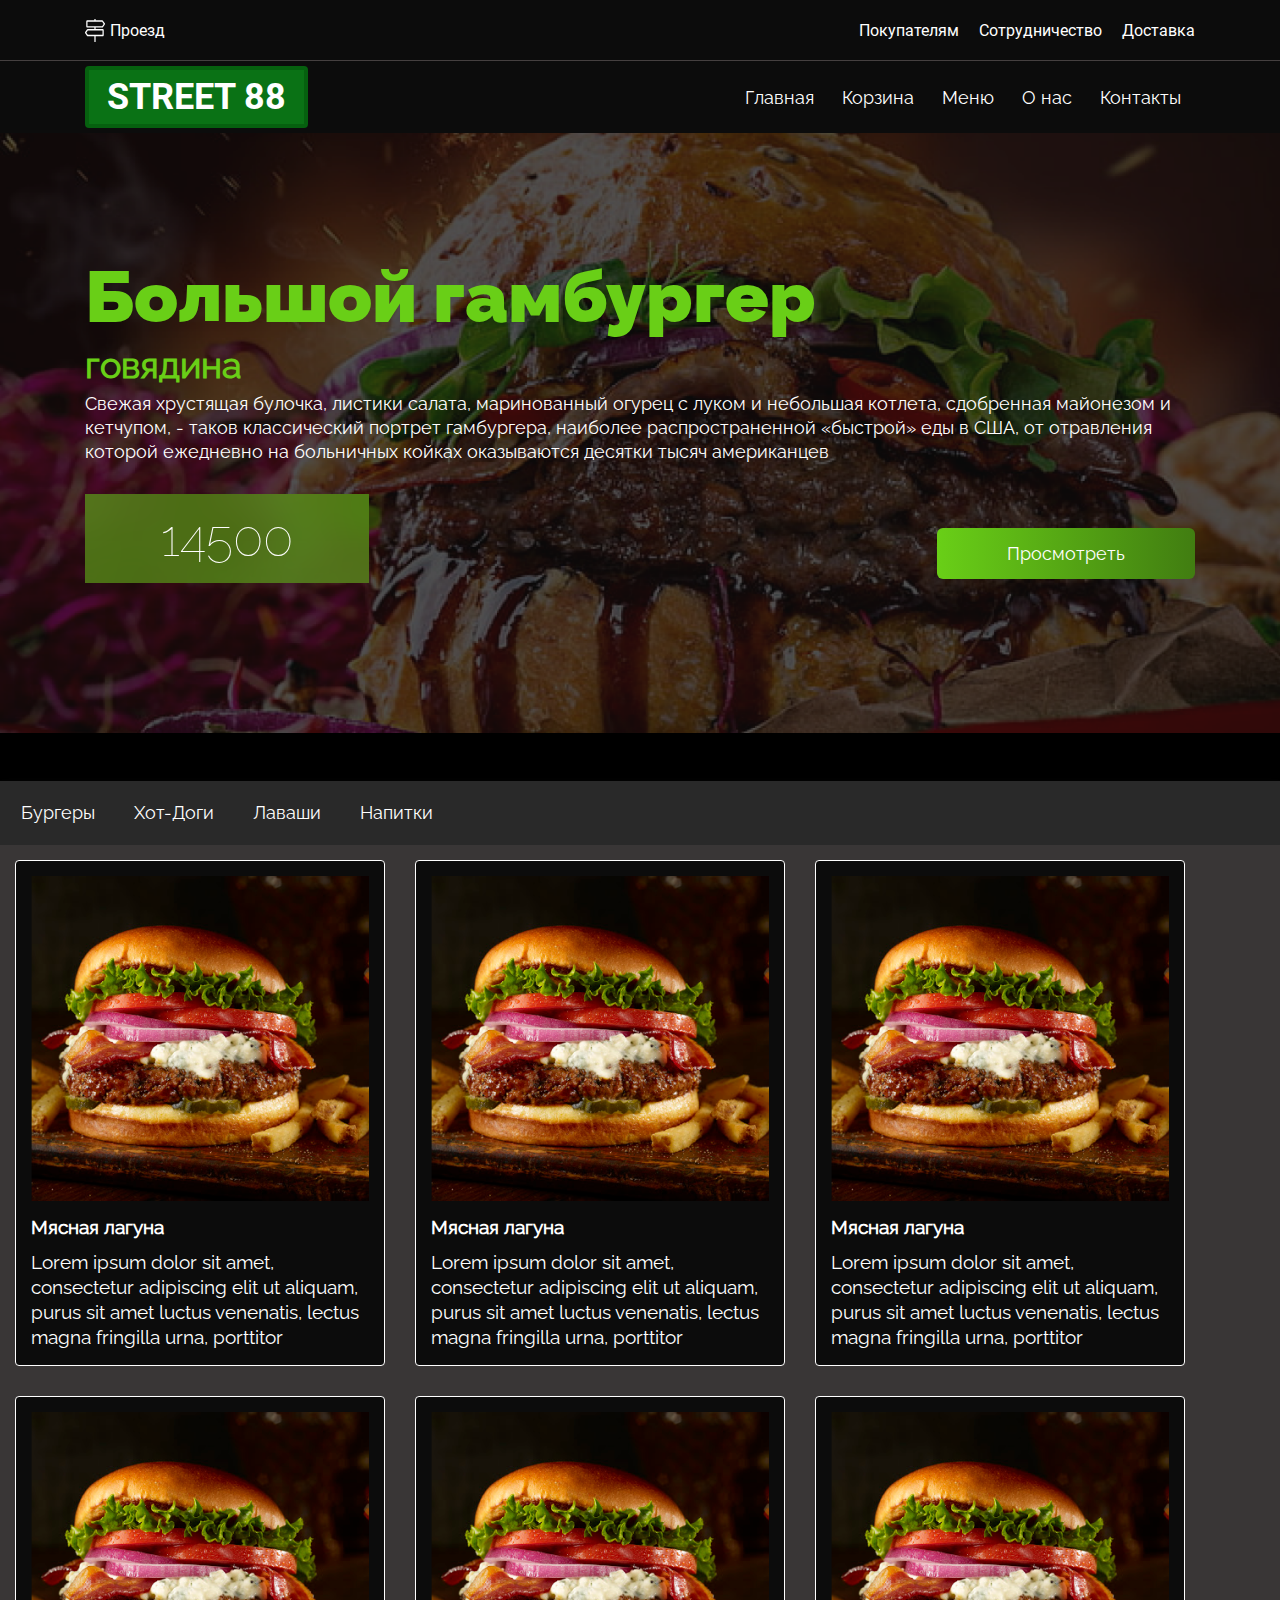
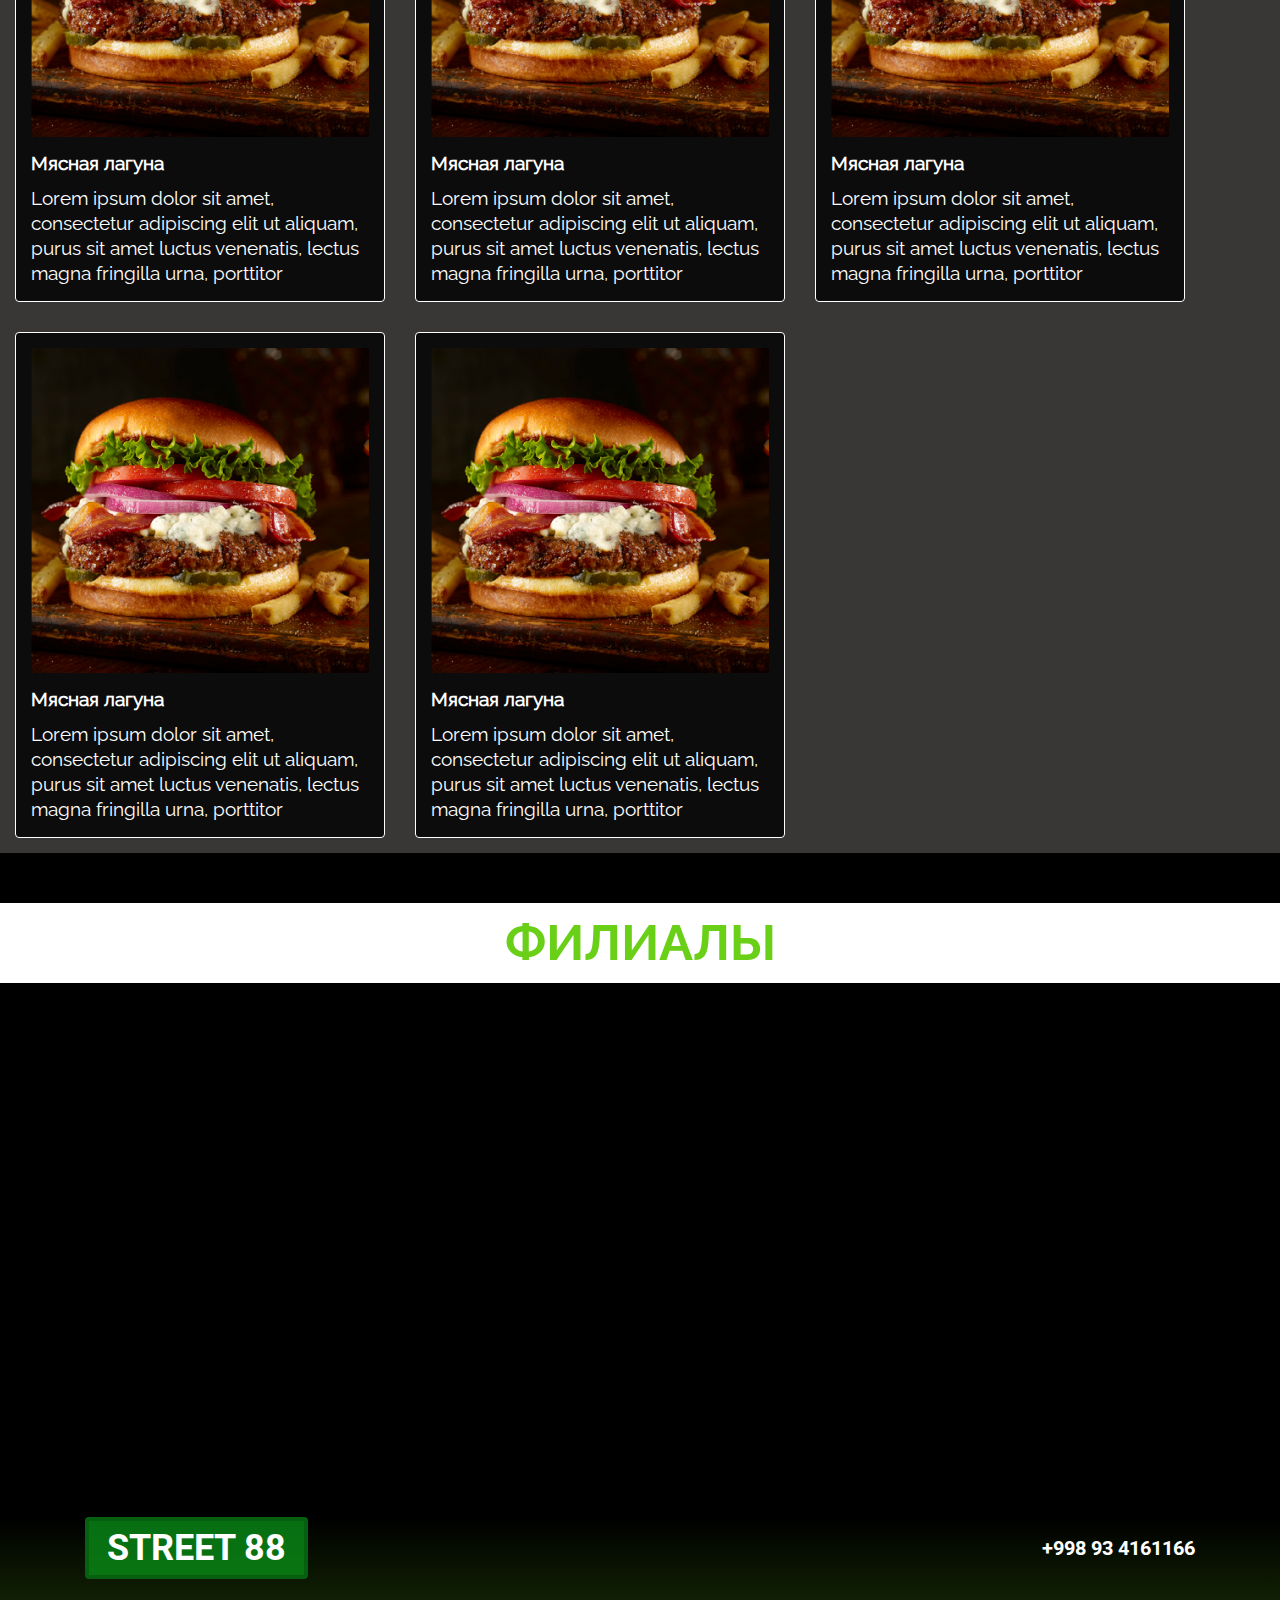
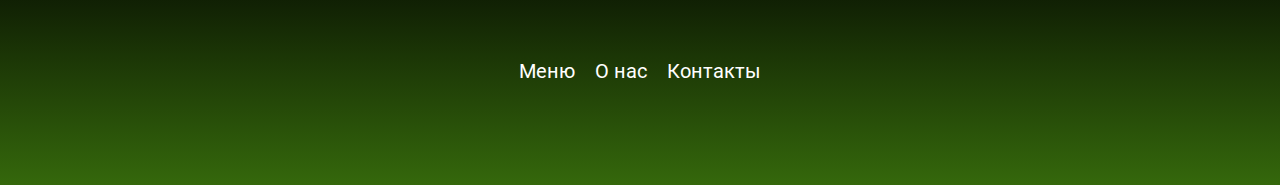
<file: index.html>
<!DOCTYPE html>
<html lang="en">

<head>
    <meta charset="UTF-8">
    <meta http-equiv="X-UA-Compatible" content="IE=edge">
    <meta name="viewport" content="width=device-width, initial-scale=1.0">
    <title>Street88</title>
    <link rel="stylesheet" href="style/style.css">
    <link rel="shortcut icon" href="img/favicon.svg" type="image/x-icon">
</head>

<body>

    <header class="header">
        <nav class="header-nav1">
            <div class="container header-nav1__content">
                <a class="vector" href=""><img src="img/vector.svg">Проезд</a>
                <ul class="header-nav1__list">
                    <li><a href="" class="header-nav1__list-link">Покупателям</a></li>
                    <li><a href="" class="header-nav1__list-link">Сотрудничество</a></li>
                    <li><a href="" class="header-nav1__list-link">Доставка</a></li>
                </ul>
            </div>
        </nav>
        <nav class="header-nav2">
            <div class="container header-nav2__content">
                <a href="" class="logo">STREET 88</a>
                <ul class="header-nav2__list">
                    <li><a href="" class="header-nav2__list-link">Главная</a></li>
                    <li><a href="" class="header-nav2__list-link">Корзина</a></li>
                    <li><a href="" class="header-nav2__list-link">Меню</a></li>
                    <li><a href="html/about.html" class="header-nav2__list-link">О нас</a></li>
                    <li><a href="" class="header-nav2__list-link">Контакты</a></li>
                </ul>
            </div>
        </nav>
        <div class="header-content__list">
            <div class="container header-content">
                <h1>Большой гамбургер</h1>
                <h3>говядина</h3>
                <p>Свежая хрустящая булочка, листики салата, маринованный огурец с луком и небольшая котлета, сдобренная
                    майонезом и кетчупом, - таков классический портрет гамбургера, наиболее распространенной «быстрой»
                    еды в США, от отравления которой ежедневно на больничных койках оказываются десятки тысяч
                    американцев</p>
                <div class="burger-info">
                    <p>14500</p>
                    <a class="price" href="">Просмотреть</a>
                </div>
            </div>
        </div>
    </header>

    <main class=" main">
        <nav class="main-nav">
            <ul class="main-container main-nav__list">
                <li><a href="" class="main-nav__list-link">Бургеры</a></li>
                <li><a href="" class="main-nav__list-link">Хот-Доги</a></li>
                <li><a href="" class="main-nav__list-link">Лаваши</a></li>
                <li><a href="" class="main-nav__list-link">Напитки</a></li>
            </ul>
        </nav>
        <section class="cards">
            <div class="main-container cards-content">
                <div class="card">
                    <div class="div">
                        <img src="img/cards-img.png" alt="">
                        <div class="img_icon">
                            <a href=""><svg width="63" height="60" viewbox="0 0 63 60" fill="none"
                                    xmlns="http://www.w3.org/2000/svg">
                                    <path
                                        d="M60.182 7.5H14.2892L13.3849 2.29418C13.1538 0.963984 12.0778 0 10.8239 0H1.55635C0.836875 0 0.25354 0.629648 0.25354 1.40625V2.34375C0.25354 3.12035 0.836875 3.75 1.55635 3.75H10.1028L17.6946 47.4546C16.5718 48.7868 15.8873 50.557 15.8873 52.5C15.8873 56.6421 18.9982 60 22.8357 60C26.6731 60 29.784 56.6421 29.784 52.5C29.7854 51.1832 29.4639 49.8894 28.8522 48.75H44.6126C44.0009 49.8894 43.6795 51.1832 43.6808 52.5C43.6808 56.6421 46.7917 60 50.6292 60C54.4666 60 57.5775 56.6421 57.5775 52.5C57.5775 50.3914 56.7703 48.4875 55.4726 47.1248C55.1913 45.9247 54.1857 45 52.9446 45H20.8033L19.5005 37.5H55.4778C56.712 37.5 57.7769 36.5653 58.0287 35.2611L62.7331 10.8861C63.0701 9.13957 61.8349 7.5 60.182 7.5ZM50.629 48.75C52.5447 48.75 54.1032 50.4322 54.1032 52.5C54.1032 54.5678 52.5447 56.25 50.629 56.25C48.7134 56.25 47.1549 54.5678 47.1549 52.5C47.1549 50.4322 48.7134 48.75 50.629 48.75ZM22.8357 48.75C24.7513 48.75 26.3098 50.4322 26.3098 52.5C26.3098 54.5678 24.7513 56.25 22.8357 56.25C20.92 56.25 19.3615 54.5678 19.3615 52.5C19.3615 50.4322 20.92 48.75 22.8357 48.75ZM54.7716 33.75H18.8491L14.9406 11.25H59.1143L54.7716 33.75ZM29.784 22.9688V22.0312C29.784 21.2546 30.3673 20.625 31.0868 20.625H34.9953V16.4062C34.9953 15.6296 35.5786 15 36.2981 15H37.1666C37.8861 15 38.4694 15.6296 38.4694 16.4062V20.625H42.3779C43.0974 20.625 43.6807 21.2546 43.6807 22.0312V22.9688C43.6807 23.7454 43.0974 24.375 42.3779 24.375H38.4694V28.5938C38.4694 29.3704 37.8861 30 37.1666 30H36.2981C35.5786 30 34.9953 29.3704 34.9953 28.5938V24.375H31.0868C30.3673 24.375 29.784 23.7454 29.784 22.9688Z"
                                        fill="white" />
                                </svg></a>
                        </div>
                    </div>

                    <h2>Мясная лагуна</h2>
                    <p>Lorem ipsum dolor sit amet, consectetur adipiscing elit ut aliquam, purus sit amet luctus
                        venenatis, lectus magna fringilla urna, porttitor</p>
                </div>
                <div class="card">
                    <div class="div">
                        <img src="img/cards-img.png" alt="">
                        <div class="img_icon">

                            <a href=""><svg width="63" height="60" viewbox="0 0 63 60" fill="none"
                                    xmlns="http://www.w3.org/2000/svg">
                                    <path
                                        d="M60.182 7.5H14.2892L13.3849 2.29418C13.1538 0.963984 12.0778 0 10.8239 0H1.55635C0.836875 0 0.25354 0.629648 0.25354 1.40625V2.34375C0.25354 3.12035 0.836875 3.75 1.55635 3.75H10.1028L17.6946 47.4546C16.5718 48.7868 15.8873 50.557 15.8873 52.5C15.8873 56.6421 18.9982 60 22.8357 60C26.6731 60 29.784 56.6421 29.784 52.5C29.7854 51.1832 29.4639 49.8894 28.8522 48.75H44.6126C44.0009 49.8894 43.6795 51.1832 43.6808 52.5C43.6808 56.6421 46.7917 60 50.6292 60C54.4666 60 57.5775 56.6421 57.5775 52.5C57.5775 50.3914 56.7703 48.4875 55.4726 47.1248C55.1913 45.9247 54.1857 45 52.9446 45H20.8033L19.5005 37.5H55.4778C56.712 37.5 57.7769 36.5653 58.0287 35.2611L62.7331 10.8861C63.0701 9.13957 61.8349 7.5 60.182 7.5ZM50.629 48.75C52.5447 48.75 54.1032 50.4322 54.1032 52.5C54.1032 54.5678 52.5447 56.25 50.629 56.25C48.7134 56.25 47.1549 54.5678 47.1549 52.5C47.1549 50.4322 48.7134 48.75 50.629 48.75ZM22.8357 48.75C24.7513 48.75 26.3098 50.4322 26.3098 52.5C26.3098 54.5678 24.7513 56.25 22.8357 56.25C20.92 56.25 19.3615 54.5678 19.3615 52.5C19.3615 50.4322 20.92 48.75 22.8357 48.75ZM54.7716 33.75H18.8491L14.9406 11.25H59.1143L54.7716 33.75ZM29.784 22.9688V22.0312C29.784 21.2546 30.3673 20.625 31.0868 20.625H34.9953V16.4062C34.9953 15.6296 35.5786 15 36.2981 15H37.1666C37.8861 15 38.4694 15.6296 38.4694 16.4062V20.625H42.3779C43.0974 20.625 43.6807 21.2546 43.6807 22.0312V22.9688C43.6807 23.7454 43.0974 24.375 42.3779 24.375H38.4694V28.5938C38.4694 29.3704 37.8861 30 37.1666 30H36.2981C35.5786 30 34.9953 29.3704 34.9953 28.5938V24.375H31.0868C30.3673 24.375 29.784 23.7454 29.784 22.9688Z"
                                        fill="white" />
                                </svg></a>
                        </div>
                    </div>

                    <h2>Мясная лагуна</h2>
                    <p>Lorem ipsum dolor sit amet, consectetur adipiscing elit ut aliquam, purus sit amet luctus
                        venenatis, lectus magna fringilla urna, porttitor</p>
                </div>
                <div class="card">
                    <div class="div">
                        <img src="img/cards-img.png" alt="">
                        <div class="img_icon">

                            <a href=""><svg width="63" height="60" viewbox="0 0 63 60" fill="none"
                                    xmlns="http://www.w3.org/2000/svg">
                                    <path
                                        d="M60.182 7.5H14.2892L13.3849 2.29418C13.1538 0.963984 12.0778 0 10.8239 0H1.55635C0.836875 0 0.25354 0.629648 0.25354 1.40625V2.34375C0.25354 3.12035 0.836875 3.75 1.55635 3.75H10.1028L17.6946 47.4546C16.5718 48.7868 15.8873 50.557 15.8873 52.5C15.8873 56.6421 18.9982 60 22.8357 60C26.6731 60 29.784 56.6421 29.784 52.5C29.7854 51.1832 29.4639 49.8894 28.8522 48.75H44.6126C44.0009 49.8894 43.6795 51.1832 43.6808 52.5C43.6808 56.6421 46.7917 60 50.6292 60C54.4666 60 57.5775 56.6421 57.5775 52.5C57.5775 50.3914 56.7703 48.4875 55.4726 47.1248C55.1913 45.9247 54.1857 45 52.9446 45H20.8033L19.5005 37.5H55.4778C56.712 37.5 57.7769 36.5653 58.0287 35.2611L62.7331 10.8861C63.0701 9.13957 61.8349 7.5 60.182 7.5ZM50.629 48.75C52.5447 48.75 54.1032 50.4322 54.1032 52.5C54.1032 54.5678 52.5447 56.25 50.629 56.25C48.7134 56.25 47.1549 54.5678 47.1549 52.5C47.1549 50.4322 48.7134 48.75 50.629 48.75ZM22.8357 48.75C24.7513 48.75 26.3098 50.4322 26.3098 52.5C26.3098 54.5678 24.7513 56.25 22.8357 56.25C20.92 56.25 19.3615 54.5678 19.3615 52.5C19.3615 50.4322 20.92 48.75 22.8357 48.75ZM54.7716 33.75H18.8491L14.9406 11.25H59.1143L54.7716 33.75ZM29.784 22.9688V22.0312C29.784 21.2546 30.3673 20.625 31.0868 20.625H34.9953V16.4062C34.9953 15.6296 35.5786 15 36.2981 15H37.1666C37.8861 15 38.4694 15.6296 38.4694 16.4062V20.625H42.3779C43.0974 20.625 43.6807 21.2546 43.6807 22.0312V22.9688C43.6807 23.7454 43.0974 24.375 42.3779 24.375H38.4694V28.5938C38.4694 29.3704 37.8861 30 37.1666 30H36.2981C35.5786 30 34.9953 29.3704 34.9953 28.5938V24.375H31.0868C30.3673 24.375 29.784 23.7454 29.784 22.9688Z"
                                        fill="white" />
                                </svg></a>
                        </div>
                    </div>
                    <h2>Мясная лагуна</h2>
                    <p>Lorem ipsum dolor sit amet, consectetur adipiscing elit ut aliquam, purus sit amet luctus
                        venenatis, lectus magna fringilla urna, porttitor</p>
                </div>
                <div class="card">
                    <div class="div">
                        <img src="img/cards-img.png" alt="">
                        <div class="img_icon">

                            <a href=""><svg width="63" height="60" viewbox="0 0 63 60" fill="none"
                                    xmlns="http://www.w3.org/2000/svg">
                                    <path
                                        d="M60.182 7.5H14.2892L13.3849 2.29418C13.1538 0.963984 12.0778 0 10.8239 0H1.55635C0.836875 0 0.25354 0.629648 0.25354 1.40625V2.34375C0.25354 3.12035 0.836875 3.75 1.55635 3.75H10.1028L17.6946 47.4546C16.5718 48.7868 15.8873 50.557 15.8873 52.5C15.8873 56.6421 18.9982 60 22.8357 60C26.6731 60 29.784 56.6421 29.784 52.5C29.7854 51.1832 29.4639 49.8894 28.8522 48.75H44.6126C44.0009 49.8894 43.6795 51.1832 43.6808 52.5C43.6808 56.6421 46.7917 60 50.6292 60C54.4666 60 57.5775 56.6421 57.5775 52.5C57.5775 50.3914 56.7703 48.4875 55.4726 47.1248C55.1913 45.9247 54.1857 45 52.9446 45H20.8033L19.5005 37.5H55.4778C56.712 37.5 57.7769 36.5653 58.0287 35.2611L62.7331 10.8861C63.0701 9.13957 61.8349 7.5 60.182 7.5ZM50.629 48.75C52.5447 48.75 54.1032 50.4322 54.1032 52.5C54.1032 54.5678 52.5447 56.25 50.629 56.25C48.7134 56.25 47.1549 54.5678 47.1549 52.5C47.1549 50.4322 48.7134 48.75 50.629 48.75ZM22.8357 48.75C24.7513 48.75 26.3098 50.4322 26.3098 52.5C26.3098 54.5678 24.7513 56.25 22.8357 56.25C20.92 56.25 19.3615 54.5678 19.3615 52.5C19.3615 50.4322 20.92 48.75 22.8357 48.75ZM54.7716 33.75H18.8491L14.9406 11.25H59.1143L54.7716 33.75ZM29.784 22.9688V22.0312C29.784 21.2546 30.3673 20.625 31.0868 20.625H34.9953V16.4062C34.9953 15.6296 35.5786 15 36.2981 15H37.1666C37.8861 15 38.4694 15.6296 38.4694 16.4062V20.625H42.3779C43.0974 20.625 43.6807 21.2546 43.6807 22.0312V22.9688C43.6807 23.7454 43.0974 24.375 42.3779 24.375H38.4694V28.5938C38.4694 29.3704 37.8861 30 37.1666 30H36.2981C35.5786 30 34.9953 29.3704 34.9953 28.5938V24.375H31.0868C30.3673 24.375 29.784 23.7454 29.784 22.9688Z"
                                        fill="white" />
                                </svg></a>
                        </div>
                    </div>
                    <h2>Мясная лагуна</h2>
                    <p>Lorem ipsum dolor sit amet, consectetur adipiscing elit ut aliquam, purus sit amet luctus
                        venenatis, lectus magna fringilla urna, porttitor</p>
                </div>
                <div class="card">
                    <div class="div">
                        <img src="img/cards-img.png" alt="">
                        <div class="img_icon">

                            <a href=""><svg width="63" height="60" viewbox="0 0 63 60" fill="none"
                                    xmlns="http://www.w3.org/2000/svg">
                                    <path
                                        d="M60.182 7.5H14.2892L13.3849 2.29418C13.1538 0.963984 12.0778 0 10.8239 0H1.55635C0.836875 0 0.25354 0.629648 0.25354 1.40625V2.34375C0.25354 3.12035 0.836875 3.75 1.55635 3.75H10.1028L17.6946 47.4546C16.5718 48.7868 15.8873 50.557 15.8873 52.5C15.8873 56.6421 18.9982 60 22.8357 60C26.6731 60 29.784 56.6421 29.784 52.5C29.7854 51.1832 29.4639 49.8894 28.8522 48.75H44.6126C44.0009 49.8894 43.6795 51.1832 43.6808 52.5C43.6808 56.6421 46.7917 60 50.6292 60C54.4666 60 57.5775 56.6421 57.5775 52.5C57.5775 50.3914 56.7703 48.4875 55.4726 47.1248C55.1913 45.9247 54.1857 45 52.9446 45H20.8033L19.5005 37.5H55.4778C56.712 37.5 57.7769 36.5653 58.0287 35.2611L62.7331 10.8861C63.0701 9.13957 61.8349 7.5 60.182 7.5ZM50.629 48.75C52.5447 48.75 54.1032 50.4322 54.1032 52.5C54.1032 54.5678 52.5447 56.25 50.629 56.25C48.7134 56.25 47.1549 54.5678 47.1549 52.5C47.1549 50.4322 48.7134 48.75 50.629 48.75ZM22.8357 48.75C24.7513 48.75 26.3098 50.4322 26.3098 52.5C26.3098 54.5678 24.7513 56.25 22.8357 56.25C20.92 56.25 19.3615 54.5678 19.3615 52.5C19.3615 50.4322 20.92 48.75 22.8357 48.75ZM54.7716 33.75H18.8491L14.9406 11.25H59.1143L54.7716 33.75ZM29.784 22.9688V22.0312C29.784 21.2546 30.3673 20.625 31.0868 20.625H34.9953V16.4062C34.9953 15.6296 35.5786 15 36.2981 15H37.1666C37.8861 15 38.4694 15.6296 38.4694 16.4062V20.625H42.3779C43.0974 20.625 43.6807 21.2546 43.6807 22.0312V22.9688C43.6807 23.7454 43.0974 24.375 42.3779 24.375H38.4694V28.5938C38.4694 29.3704 37.8861 30 37.1666 30H36.2981C35.5786 30 34.9953 29.3704 34.9953 28.5938V24.375H31.0868C30.3673 24.375 29.784 23.7454 29.784 22.9688Z"
                                        fill="white" />
                                </svg></a>
                        </div>
                    </div>
                    <h2>Мясная лагуна</h2>
                    <p>Lorem ipsum dolor sit amet, consectetur adipiscing elit ut aliquam, purus sit amet luctus
                        venenatis, lectus magna fringilla urna, porttitor</p>
                </div>
                <div class="card">
                    <div class="div">
                        <img src="img/cards-img.png" alt="">
                        <div class="img_icon">

                            <a href=""><svg width="63" height="60" viewbox="0 0 63 60" fill="none"
                                    xmlns="http://www.w3.org/2000/svg">
                                    <path
                                        d="M60.182 7.5H14.2892L13.3849 2.29418C13.1538 0.963984 12.0778 0 10.8239 0H1.55635C0.836875 0 0.25354 0.629648 0.25354 1.40625V2.34375C0.25354 3.12035 0.836875 3.75 1.55635 3.75H10.1028L17.6946 47.4546C16.5718 48.7868 15.8873 50.557 15.8873 52.5C15.8873 56.6421 18.9982 60 22.8357 60C26.6731 60 29.784 56.6421 29.784 52.5C29.7854 51.1832 29.4639 49.8894 28.8522 48.75H44.6126C44.0009 49.8894 43.6795 51.1832 43.6808 52.5C43.6808 56.6421 46.7917 60 50.6292 60C54.4666 60 57.5775 56.6421 57.5775 52.5C57.5775 50.3914 56.7703 48.4875 55.4726 47.1248C55.1913 45.9247 54.1857 45 52.9446 45H20.8033L19.5005 37.5H55.4778C56.712 37.5 57.7769 36.5653 58.0287 35.2611L62.7331 10.8861C63.0701 9.13957 61.8349 7.5 60.182 7.5ZM50.629 48.75C52.5447 48.75 54.1032 50.4322 54.1032 52.5C54.1032 54.5678 52.5447 56.25 50.629 56.25C48.7134 56.25 47.1549 54.5678 47.1549 52.5C47.1549 50.4322 48.7134 48.75 50.629 48.75ZM22.8357 48.75C24.7513 48.75 26.3098 50.4322 26.3098 52.5C26.3098 54.5678 24.7513 56.25 22.8357 56.25C20.92 56.25 19.3615 54.5678 19.3615 52.5C19.3615 50.4322 20.92 48.75 22.8357 48.75ZM54.7716 33.75H18.8491L14.9406 11.25H59.1143L54.7716 33.75ZM29.784 22.9688V22.0312C29.784 21.2546 30.3673 20.625 31.0868 20.625H34.9953V16.4062C34.9953 15.6296 35.5786 15 36.2981 15H37.1666C37.8861 15 38.4694 15.6296 38.4694 16.4062V20.625H42.3779C43.0974 20.625 43.6807 21.2546 43.6807 22.0312V22.9688C43.6807 23.7454 43.0974 24.375 42.3779 24.375H38.4694V28.5938C38.4694 29.3704 37.8861 30 37.1666 30H36.2981C35.5786 30 34.9953 29.3704 34.9953 28.5938V24.375H31.0868C30.3673 24.375 29.784 23.7454 29.784 22.9688Z"
                                        fill="white" />
                                </svg></a>
                        </div>
                    </div>
                    <h2>Мясная лагуна</h2>
                    <p>Lorem ipsum dolor sit amet, consectetur adipiscing elit ut aliquam, purus sit amet luctus
                        venenatis, lectus magna fringilla urna, porttitor</p>
                </div>
                <div class="card">
                    <div class="div">
                        <img src="img/cards-img.png" alt="">
                        <div class="img_icon">

                            <a href=""><svg width="63" height="60" viewbox="0 0 63 60" fill="none"
                                    xmlns="http://www.w3.org/2000/svg">
                                    <path
                                        d="M60.182 7.5H14.2892L13.3849 2.29418C13.1538 0.963984 12.0778 0 10.8239 0H1.55635C0.836875 0 0.25354 0.629648 0.25354 1.40625V2.34375C0.25354 3.12035 0.836875 3.75 1.55635 3.75H10.1028L17.6946 47.4546C16.5718 48.7868 15.8873 50.557 15.8873 52.5C15.8873 56.6421 18.9982 60 22.8357 60C26.6731 60 29.784 56.6421 29.784 52.5C29.7854 51.1832 29.4639 49.8894 28.8522 48.75H44.6126C44.0009 49.8894 43.6795 51.1832 43.6808 52.5C43.6808 56.6421 46.7917 60 50.6292 60C54.4666 60 57.5775 56.6421 57.5775 52.5C57.5775 50.3914 56.7703 48.4875 55.4726 47.1248C55.1913 45.9247 54.1857 45 52.9446 45H20.8033L19.5005 37.5H55.4778C56.712 37.5 57.7769 36.5653 58.0287 35.2611L62.7331 10.8861C63.0701 9.13957 61.8349 7.5 60.182 7.5ZM50.629 48.75C52.5447 48.75 54.1032 50.4322 54.1032 52.5C54.1032 54.5678 52.5447 56.25 50.629 56.25C48.7134 56.25 47.1549 54.5678 47.1549 52.5C47.1549 50.4322 48.7134 48.75 50.629 48.75ZM22.8357 48.75C24.7513 48.75 26.3098 50.4322 26.3098 52.5C26.3098 54.5678 24.7513 56.25 22.8357 56.25C20.92 56.25 19.3615 54.5678 19.3615 52.5C19.3615 50.4322 20.92 48.75 22.8357 48.75ZM54.7716 33.75H18.8491L14.9406 11.25H59.1143L54.7716 33.75ZM29.784 22.9688V22.0312C29.784 21.2546 30.3673 20.625 31.0868 20.625H34.9953V16.4062C34.9953 15.6296 35.5786 15 36.2981 15H37.1666C37.8861 15 38.4694 15.6296 38.4694 16.4062V20.625H42.3779C43.0974 20.625 43.6807 21.2546 43.6807 22.0312V22.9688C43.6807 23.7454 43.0974 24.375 42.3779 24.375H38.4694V28.5938C38.4694 29.3704 37.8861 30 37.1666 30H36.2981C35.5786 30 34.9953 29.3704 34.9953 28.5938V24.375H31.0868C30.3673 24.375 29.784 23.7454 29.784 22.9688Z"
                                        fill="white" />
                                </svg></a>
                        </div>
                    </div>
                    <h2>Мясная лагуна</h2>
                    <p>Lorem ipsum dolor sit amet, consectetur adipiscing elit ut aliquam, purus sit amet luctus
                        venenatis, lectus magna fringilla urna, porttitor</p>
                </div>
                <div class="card">
                    <div class="div">
                        <img src="img/cards-img.png" alt="">
                        <div class="img_icon">

                            <a href=""><svg width="63" height="60" viewbox="0 0 63 60" fill="none"
                                    xmlns="http://www.w3.org/2000/svg">
                                    <path
                                        d="M60.182 7.5H14.2892L13.3849 2.29418C13.1538 0.963984 12.0778 0 10.8239 0H1.55635C0.836875 0 0.25354 0.629648 0.25354 1.40625V2.34375C0.25354 3.12035 0.836875 3.75 1.55635 3.75H10.1028L17.6946 47.4546C16.5718 48.7868 15.8873 50.557 15.8873 52.5C15.8873 56.6421 18.9982 60 22.8357 60C26.6731 60 29.784 56.6421 29.784 52.5C29.7854 51.1832 29.4639 49.8894 28.8522 48.75H44.6126C44.0009 49.8894 43.6795 51.1832 43.6808 52.5C43.6808 56.6421 46.7917 60 50.6292 60C54.4666 60 57.5775 56.6421 57.5775 52.5C57.5775 50.3914 56.7703 48.4875 55.4726 47.1248C55.1913 45.9247 54.1857 45 52.9446 45H20.8033L19.5005 37.5H55.4778C56.712 37.5 57.7769 36.5653 58.0287 35.2611L62.7331 10.8861C63.0701 9.13957 61.8349 7.5 60.182 7.5ZM50.629 48.75C52.5447 48.75 54.1032 50.4322 54.1032 52.5C54.1032 54.5678 52.5447 56.25 50.629 56.25C48.7134 56.25 47.1549 54.5678 47.1549 52.5C47.1549 50.4322 48.7134 48.75 50.629 48.75ZM22.8357 48.75C24.7513 48.75 26.3098 50.4322 26.3098 52.5C26.3098 54.5678 24.7513 56.25 22.8357 56.25C20.92 56.25 19.3615 54.5678 19.3615 52.5C19.3615 50.4322 20.92 48.75 22.8357 48.75ZM54.7716 33.75H18.8491L14.9406 11.25H59.1143L54.7716 33.75ZM29.784 22.9688V22.0312C29.784 21.2546 30.3673 20.625 31.0868 20.625H34.9953V16.4062C34.9953 15.6296 35.5786 15 36.2981 15H37.1666C37.8861 15 38.4694 15.6296 38.4694 16.4062V20.625H42.3779C43.0974 20.625 43.6807 21.2546 43.6807 22.0312V22.9688C43.6807 23.7454 43.0974 24.375 42.3779 24.375H38.4694V28.5938C38.4694 29.3704 37.8861 30 37.1666 30H36.2981C35.5786 30 34.9953 29.3704 34.9953 28.5938V24.375H31.0868C30.3673 24.375 29.784 23.7454 29.784 22.9688Z"
                                        fill="white" />
                                </svg></a>
                        </div>
                    </div>
                    <h2>Мясная лагуна</h2>
                    <p>Lorem ipsum dolor sit amet, consectetur adipiscing elit ut aliquam, purus sit amet luctus
                        venenatis, lectus magna fringilla urna, porttitor</p>
                </div>
            </div>
        </section>
        <section class="maps">
            <h2>ФИЛИАЛЫ</h2>

            <iframe
                src="https://www.google.com/maps/embed?pb=!1m18!1m12!1m3!1d2996.7078069736767!2d69.2884015149247!3d41.3152197084297!2m3!1f0!2f0!3f0!3m2!1i1024!2i768!4f13.1!3m3!1m2!1s0x38aef4d376395311%3A0x2f977e6f6b98ad7!2sStreet77!5e0!3m2!1sru!2s!4v1660245980210!5m2!1sru!2s"
                width="100%" height="500" style="border:0;" allowfullscreen="" loading="lazy"
                referrerpolicy="no-referrer-when-downgrade"></iframe>

        </section>
    </main>

    <footer class="footer">
        <div class="container footer-content">
            <div class="contacts">
                <a href="" class="logo">STREET 88</a>
                <a href="tel:+998 93 4161166" class="tel">+998 93 4161166</a>
            </div>
            <ul class="footer-nav">
                <li><a href="" class="footer-nav__list">Меню</a></li>
                <li><a href="" class="footer-nav__list">О нас</a></li>
                <li><a href="" class="footer-nav__list">Контакты</a></li>
            </ul>
        </div>
    </footer>
</body>

</html>
</file>
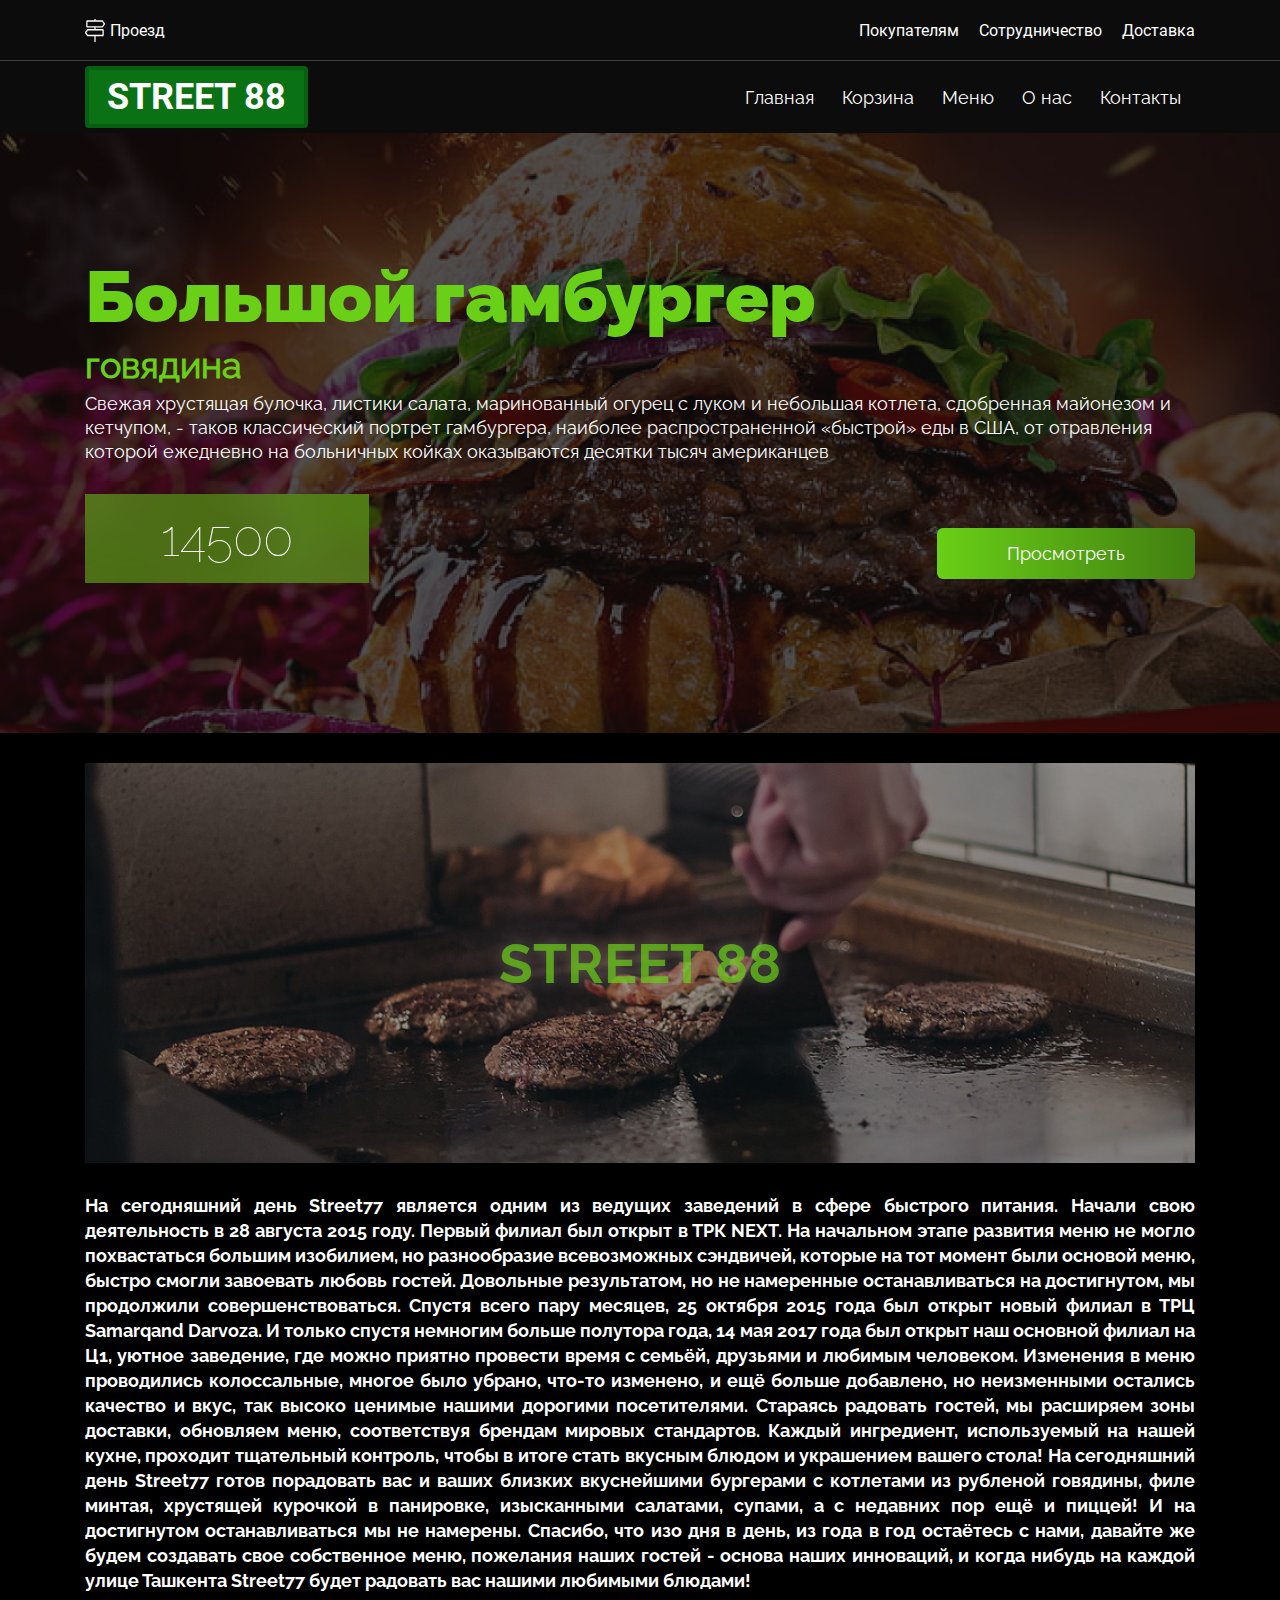
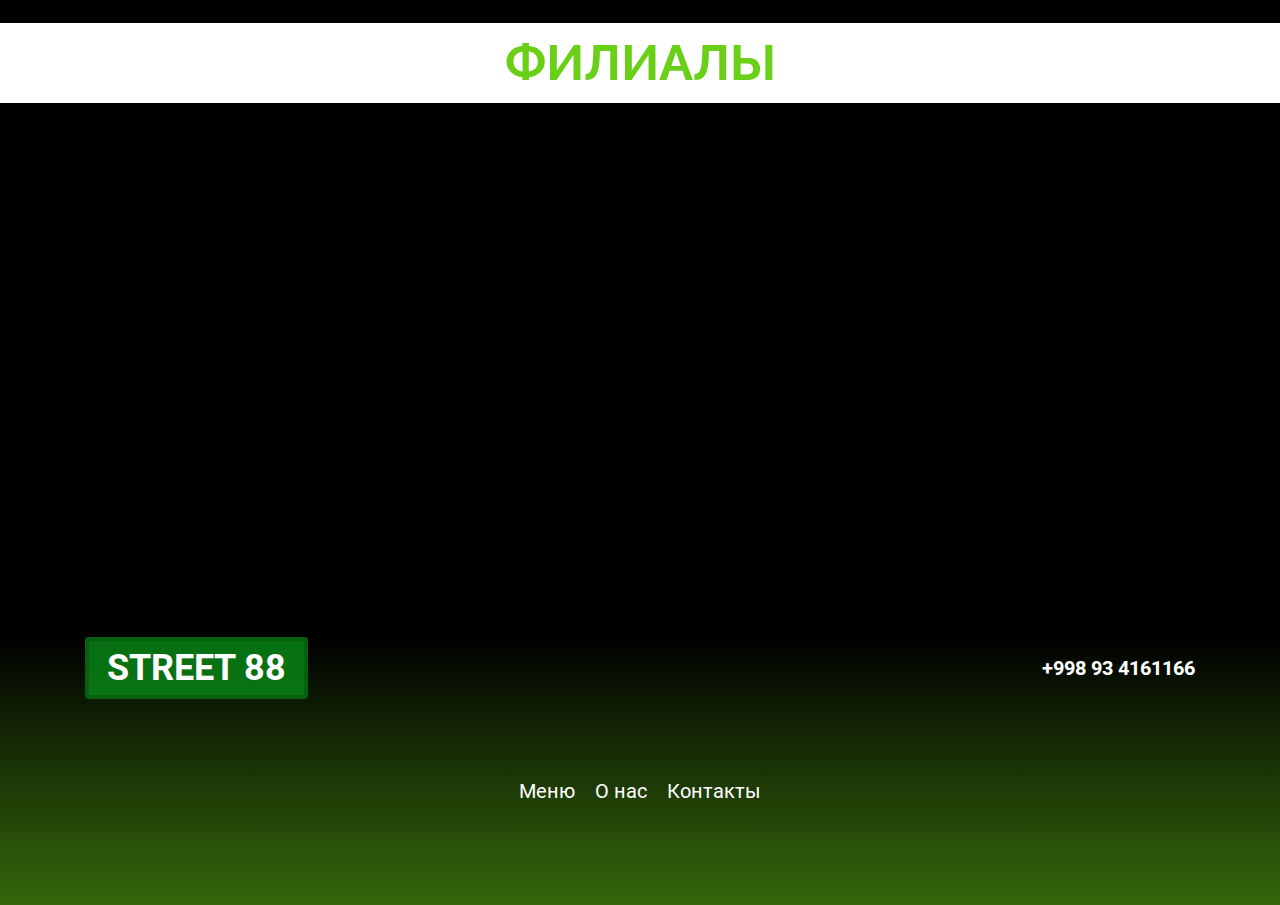
<file: html/about.html>
<!DOCTYPE html>
<html lang="en">
<head>
    <meta charset="UTF-8">
    <meta http-equiv="X-UA-Compatible" content="IE=edge">
    <meta name="viewport" content="width=device-width, initial-scale=1.0">
    <title>Street88</title>
    <link rel="stylesheet" href="../style/style.css">
    <link rel="shortcut icon" href="../img/favicon.svg" type="image/x-icon">
</head>
<body>
    
    <header class="header">
        <nav class="header-nav1">
            <div class="container header-nav1__content">
                <a class="vector" href=""><img src="../img/vector.svg">Проезд</a>
                <ul class="header-nav1__list">
                    <li><a href="" class="header-nav1__list-link">Покупателям</a></li>
                    <li><a href="" class="header-nav1__list-link">Сотрудничество</a></li>
                    <li><a href="" class="header-nav1__list-link">Доставка</a></li>
                </ul>
            </div>
        </nav>
        <nav class="header-nav2">
            <div class="container header-nav2__content">
                <a href="../index.html" class="logo">STREET 88</a>
                <ul class="header-nav2__list">
                    <li><a href="../index.html" class="header-nav2__list-link">Главная</a></li>
                    <li><a href="" class="header-nav2__list-link">Корзина</a></li>
                    <li><a href="" class="header-nav2__list-link">Меню</a></li>
                    <li><a href="" class="header-nav2__list-link">О нас</a></li>
                    <li><a href="" class="header-nav2__list-link">Контакты</a></li>
                </ul>
            </div>
        </nav>
        <div class="header-content__list">
        <div class= "container header-content">
            <h1>Большой гамбургер</h1>
            <h3>говядина</h3>
            <p>Свежая хрустящая булочка, листики салата, маринованный огурец с луком и небольшая котлета, сдобренная майонезом и кетчупом, - таков классический портрет гамбургера, наиболее распространенной «быстрой» еды в США, от отравления которой ежедневно на больничных койках оказываются десятки тысяч американцев</p>
            <div class="burger-info">
            <p>14500</p>
            <a class="price" href="">Просмотреть</a>
            </div>
        </div>
    </div>
    </header>
    
    <main class="main">
        <div class="container main-content">
        <div class="section-1">
            <a href="" class="">street 88</a>
        </div>
        
        <div class="section-2">
            <p>На сегодняшний день Street77 является одним из ведущих заведений в сфере быстрого питания. Начали свою деятельность в 28 августа 2015 году. Первый филиал был открыт в ТРК NEXT. На начальном этапе развития  меню не могло похвастаться большим изобилием, но  разнообразие всевозможных сэндвичей, которые на тот момент были основой меню, быстро смогли завоевать любовь гостей. Довольные результатом, но не намеренные останавливаться на достигнутом, мы продолжили совершенствоваться. Спустя всего пару месяцев, 25 октября 2015 года был открыт новый филиал в ТРЦ Samarqand Darvoza. И только спустя немногим больше полутора года, 14 мая 2017 года был открыт наш основной филиал на Ц1, уютное заведение, где можно приятно провести время с семьёй, друзьями и любимым человеком. Изменения в меню проводились колоссальные, многое было убрано, что-то изменено, и ещё больше добавлено, но неизменными остались качество и вкус, так высоко ценимые нашими дорогими посетителями. Стараясь радовать гостей, мы расширяем зоны доставки, обновляем меню, соответствуя брендам мировых стандартов. Каждый ингредиент, используемый на нашей кухне, проходит тщательный контроль, чтобы в итоге стать вкусным блюдом и украшением вашего стола! На сегодняшний день Street77 готов порадовать вас и ваших близких вкуснейшими бургерами с котлетами из рубленой говядины, филе минтая, хрустящей курочкой в панировке, изысканными салатами, супами, а с недавних пор ещё и пиццей! И на достигнутом останавливаться мы не намерены. Спасибо, что изо дня в день, из года в год остаётесь с нами, давайте же будем создавать свое собственное меню, пожелания наших гостей - основа наших инноваций, и когда нибудь на каждой улице Ташкента Street77 будет радовать вас нашими любимыми блюдами!</p>
        </div>
    </div>
        <section class="maps">
            <h2>ФИЛИАЛЫ</h2>
        
            <iframe src="https://www.google.com/maps/embed?pb=!1m18!1m12!1m3!1d2996.7078069736767!2d69.2884015149247!3d41.3152197084297!2m3!1f0!2f0!3f0!3m2!1i1024!2i768!4f13.1!3m3!1m2!1s0x38aef4d376395311%3A0x2f977e6f6b98ad7!2sStreet77!5e0!3m2!1sru!2s!4v1660245980210!5m2!1sru!2s" width="100%" height="500" style="border:0;" allowfullscreen="" loading="lazy" referrerpolicy="no-referrer-when-downgrade"></iframe>
            
        </section>
    </main>
    
    <footer class="footer">
        <div class="container footer-content">
            <div class="contacts">
            <a href="../index.html" class="logo">STREET 88</a>
            <a href="tel:+998 93 4161166" class="tel">+998 93 4161166</a>
            </div>
            <ul class="footer-nav">
                <li><a href="" class="footer-nav__list">Меню</a></li>
                <li><a href="" class="footer-nav__list">О нас</a></li>
                <li><a href="" class="footer-nav__list">Контакты</a></li>
            </ul>
        </div>
    </footer>
    
    
</body>
</html>
</file>
<file: style/style.css>
@import url(fonts.css);

*{
    padding: 0;
    margin: 0;
    box-sizing: border-box;
    list-style: none;
    text-decoration: none;
    font-family: Raleway-Regular;
    border: none;
    outline: none;
}

body{
    background: black;
}

.container{
    margin: 0 auto;
    padding: 0 15px;
    width: 100%;
    max-width: 1140px;
}

.header-nav1{
    background: #0C0C0C;
    padding: 18px 0;
    
}

.header-nav1__content{
    display: flex;
    justify-content: space-between;
    align-items: center;
}

.header-nav1__list{
    display: flex; 
    gap: 20px;
}

.vector{
    display: flex;
    align-items: center;
    line-height: 19px;
    color: #FFFFFF;
    gap: 5px;
    font-family: Roboto-Regular;
}

.header-nav1__list-link{
    line-height: 19px;
    text-align: right;
    color: #FFFFFF;
    font-family: Roboto-Regular;
}

.header-nav2{
    background: #0C0C0C;
    border-top: 1px solid rgba(125, 115, 115, 0.5);
    backdrop-filter: blur(15px);
    padding: 5px 0;
}

.header-nav2__content{
    display: flex;
    justify-content: space-between; 
}

.header-nav2__list{
    display: flex;
    align-items: center;
}

.logo{
    font-size: 36px;
    line-height: 30px;
    text-align: center;
    color: #FFFFFF;
    padding: 12px 18px;
    background: rgba(10, 148, 24, 0.75);
    border: 4px solid #06600F;
    border-radius: 4px;
    font-family: Roboto-Bold;
}

.header-nav2__list-link{
    font-size: 18px;
    line-height: 21px;
    text-align: right;
    color: #FFFFFF;
    padding: 26px 14px;
    transition: 500ms;
}

.header-nav2__list-link:hover{
    background: rgba(105, 207, 23, 0.75);
}

.header-content__list{
    height: 600px;
    background: url(../img/header-bg.png);
    background-position: center;
    background-size: cover ;
    display: flex;
}

.header-content{
    display: flex;
    flex-direction: column;
    justify-content: center;
}

.header-content h1{
    font-size: 72px;
    line-height: 85px;
    color: #69CF17;
    font-family: Raleway-Black;
}

.header-content h3{
    font-size: 36px;
    line-height: 17px;
    color: #69CF17;
    margin: 18px 0;
}

.header-content p{
    font-size: 18px;
    line-height: 24px;
    color: #FFFFFF;
    margin-bottom: 30px;
}

.burger-info{
    display: flex;
    justify-content: space-between;
    align-items: center;
}

.burger-info p{
    font-size: 50px;
    line-height: 25px;
    text-align: right;
    color: #FFFFFF;
    font-family: Raleway-Thin;
    padding: 32px 76px;
    background: rgba(105, 207, 23, 0.5);
    backdrop-filter: blur(18px);
}

.price{
    font-size: 18px;
    color: #FFFFFF; 
    background: linear-gradient(90deg, #69CF17 0%, #417D11 100%);
    border-radius: 6px;
    padding: 15px 70px;
}

.header{
    margin-bottom: 48px;
}

.main-container{
    max-width: 1600px;
    width: 100%;
    padding: 0 15px;
    margin: 0 auto;
}

.main-nav{
    background: #292929;
    box-shadow: 0px 1px 8px rgba(17, 17, 17, 0.3);
    padding: 20px 0;
}

.main-nav__list{
    display: flex;
    gap: 33px;
}

.main-nav__list-link{
    font-size: 18px;
    line-height: 24px;
    color: #FFFFFF;
}

.main-nav__list-link:first-child{
    margin-left: 6px;
}

.card{
    width: 370px;
    background: #0C0C0C;
    border: 1px solid #FFFFFF;
    border-radius: 4px;
    display: flex;
    flex-direction: column;
    justify-content: center;
    padding: 15px;
    color: #FFFFFF;
}

.card h2{
    font-size: 19px;
    line-height: 15px;
    color: #FFFFFF;
    padding: 15px 0;    
}

.card p{
    font-size: 19px;
    line-height: 25px;
    color: #FFFFFF;
}

.cards-content{
    display: flex;
    flex-wrap: wrap;
    gap: 30px;
    
}
.div{
    position: relative;
    overflow: hidden;
}

.img_icon{
    position: absolute;
    display: flex;
    justify-content: center;
    align-items: center;
    background: rgba(105, 207, 23, 0.9);
    top: 0%;
    left: -100%;
    width: 100%;
    height: 100%;
    transition: 500ms;
    max-width: 340px;
}
.div:hover .img_icon{
    top: 0%;
    left: 0%;
}
.cards{
    padding: 15px 0;
    background: #393636;
    margin-bottom: 50px;
}

.maps h2{
    font-size: 50px;
    line-height: 40px;
    color: #69CF17;
    font-family: Raleway-Bold;
    text-align: center;
    background: white;
    padding: 20px 0;
}

.google-maps{
    display: block;
    align-items: center;
}

.footer{
    height: 268px;
    background: linear-gradient(180deg, #000000 0%, rgba(105, 207, 23, 0.5) 100%);
}

.contacts{
    display: flex;
    margin-top: 30px;
    justify-content: space-between;
    align-items: center;
}

.tel{
    font-size: 20px;
    line-height: 23px;
    color: #FFFFFF;
    font-family: Roboto-Bold;
}

.footer-nav{
    display: flex;
    justify-content: center;
    margin-top: 81px;
    gap: 20px;
}

.footer-nav__list{
    font-size: 20px;
    line-height: 23px;
    color: #FFFFFF;
    font-family: Roboto-Regular;
}

.section-1{
    background: url(../img/main-bg.jpg);
    height: 400px;
    background-repeat: no-repeat;
    background-size: cover;
    display: flex;
    align-items: center;
    justify-content: center;
}

.section-1 a{
    font-size: 55px;
    line-height: 65px;
    text-transform: uppercase;
    color: rgba(105, 207, 23, 0.7);
    text-shadow: 0px 0px 15px rgba(191, 171, 171, 0.4);
    font-family: Raleway-Bold;
}

.section-2 p{
    font-size: 18px;
    line-height: 25px;
    text-align: justify;
    color: #FFFFFF;
    font-family: Raleway-Bold;
}

.section-2{
    margin: 30px 0;
}

.main-content{
    margin-top: -18px;
}
</file>
